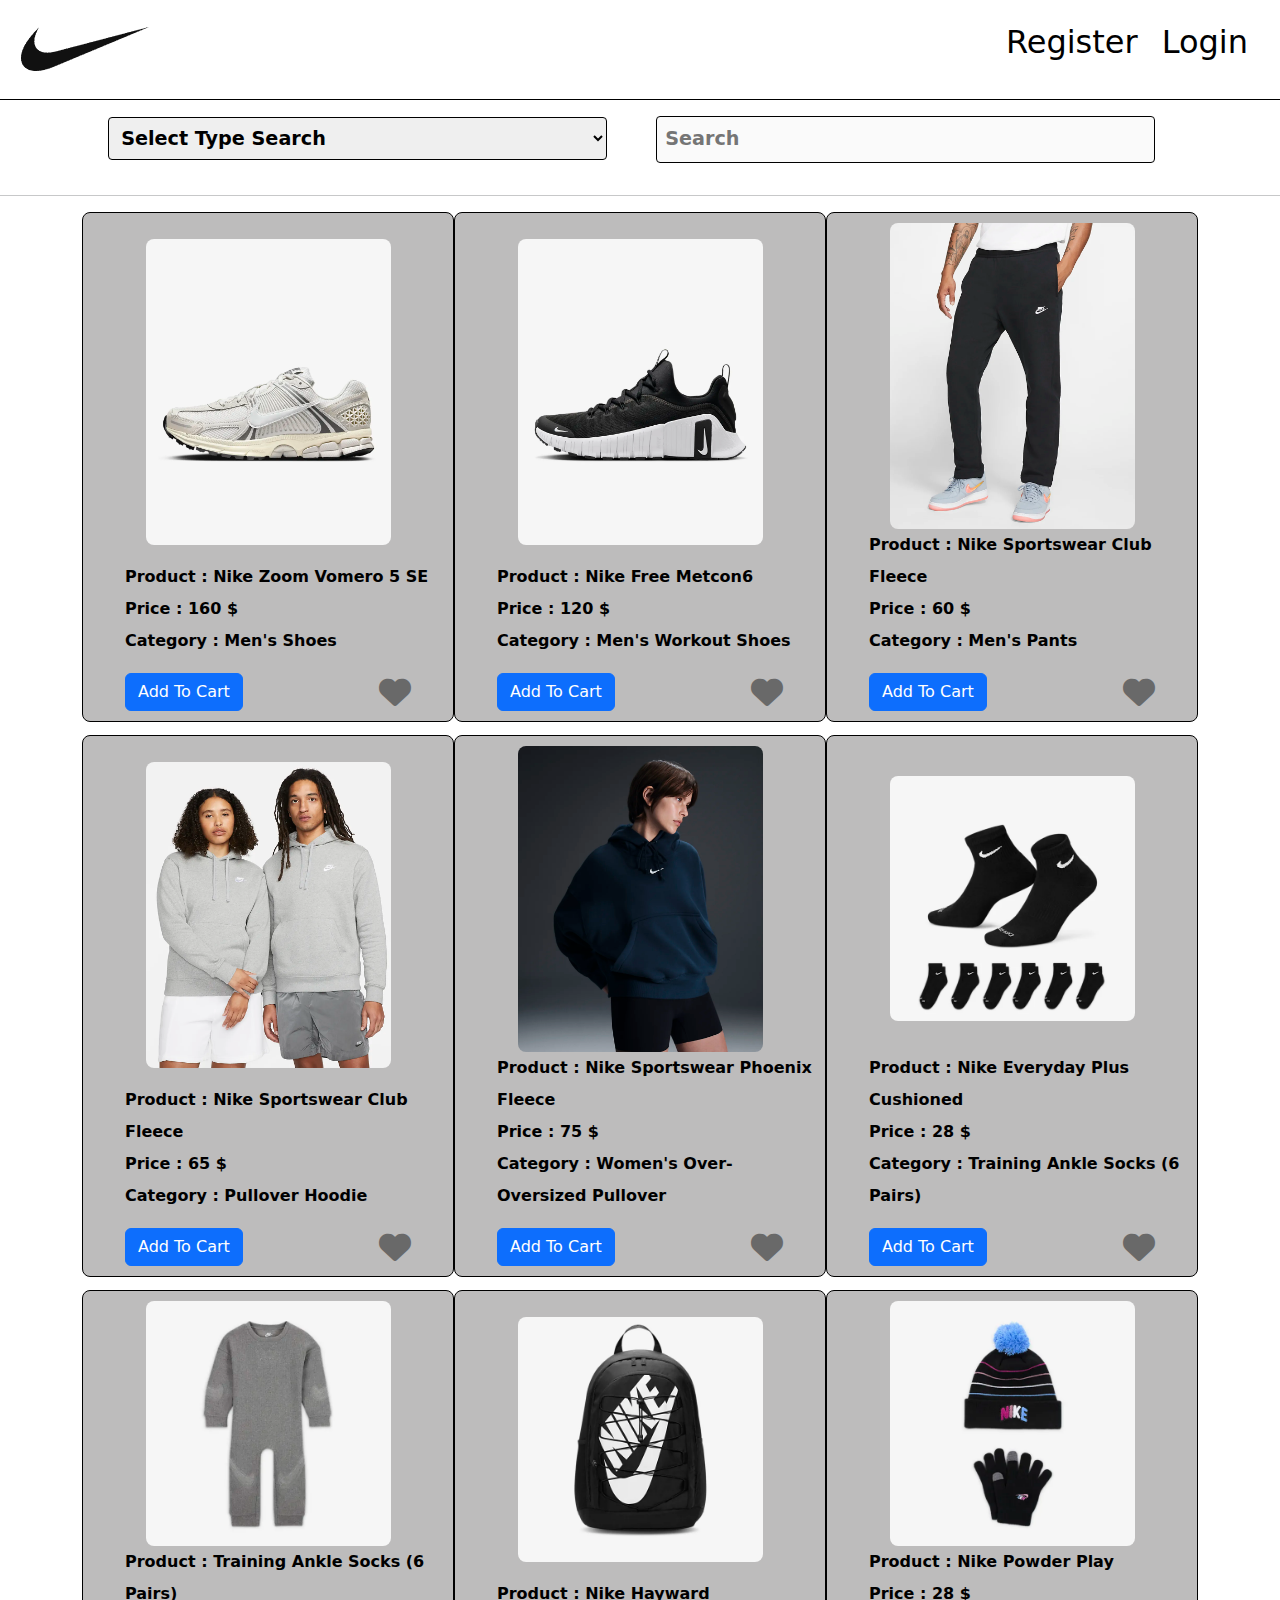
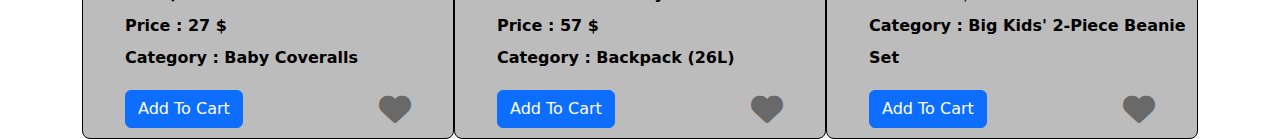
<file: index.html>
<!DOCTYPE html>
<html>

<head>
    <meta charset="utf-8">
    <!-- <meta http-equiv="X-UA-Compatible" content="IE=edge"> -->
    <title>Shopping Cart</title>
    <meta name="viewport" content="width=device-width, initial-scale=1">


    <link href="https://cdn.jsdelivr.net/npm/bootstrap@5.3.3/dist/css/bootstrap.min.css" rel="stylesheet">
    <script src="https://cdn.jsdelivr.net/npm/bootstrap@5.3.3/dist/js/bootstrap.bundle.min.js"></script>

    <link rel="stylesheet" href="css/all.css">
    <link rel="stylesheet" href="css/style.css">
</head>

<body>

    <header class="">
        <section class="container-fluid" id="header">
            <div class="" id="brand">
                <a href="index.html"><img src="images/logo-nike.png" draggable="false" alt="logo-nike"></a>
            </div>
            <div class="" id="msgWelcome"></div>
            <nav id="links" class="">
                <ul id="btn-sign" class="">
                    <li><a href="register.html">register</a></li>
                    <li><a href="login.html">login</a></li>
                </ul>

                <ul id="user-info" >
                    <li class="">
                        <div class="cart-product">
                            <div class="icon-cart">
                                <i class="fas fa-shopping-cart"></i>
                                <span class="badge-cart">0</span>
                            </div>
                            <span>cart</span>
                            <i class="fa-solid fa-sort-up" id="arrow-up"></i>
                            <i class="fa-solid fa-sort-down" id="arrow-down"></i>
                        </div>
                        <div class="box-product">
                            <div></div>
                            <a href="cartProduct.html" id="move-cart-product-page">view all product</a>
                        </div>
                    </li>
                    <li><a id="logout-btn">logout</a></li>
                </ul>

            </nav>

        </section>
    </header>

    <section class="container" id="search-ipnut">
        <select id="searchType">
            <option value="notSelect"  hidden>Select Type Search</option>
            <option value="Search By Name" >Search By Name</option>
            <option value="Search By Category" >Search By Category</option>
        </select>
        <input type="search" placeholder="Search" id="inputSearch"  >
    </section>

    <hr>

    <main>
        <section class="container " id="products"></section>
    </main>

    <script src="js/user.js"></script>
    <script src="js/script.js"></script>
</body>

</html>
</file>
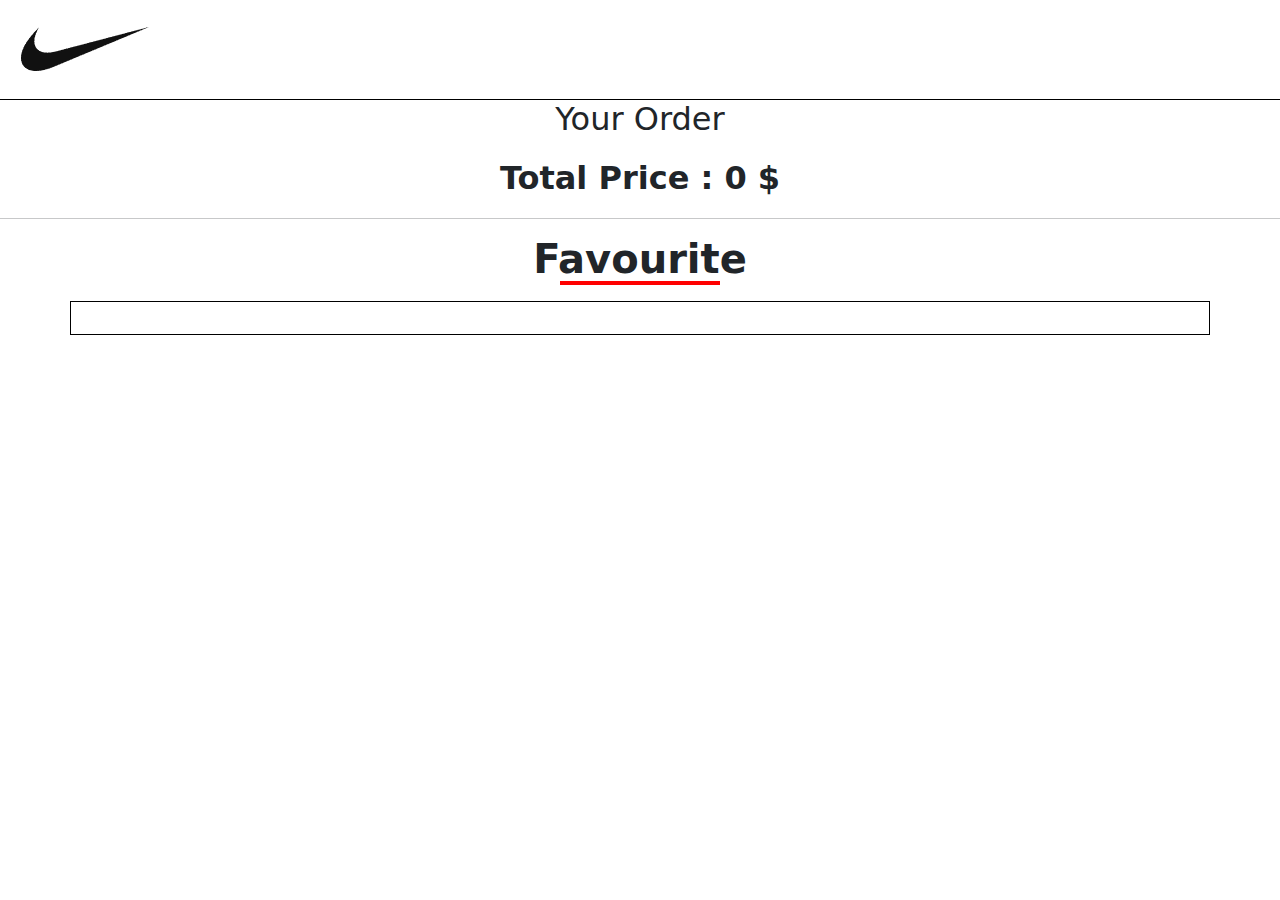
<file: cartProduct.html>
<!DOCTYPE html>
<html>

<head>
    <meta charset="utf-8">
    <!-- <meta http-equiv="X-UA-Compatible" content="IE=edge"> -->
    <title>Shopping Cart</title>
    <meta name="viewport" content="width=device-width, initial-scale=1">


    <link href="https://cdn.jsdelivr.net/npm/bootstrap@5.3.3/dist/css/bootstrap.min.css" rel="stylesheet">
    <script src="https://cdn.jsdelivr.net/npm/bootstrap@5.3.3/dist/js/bootstrap.bundle.min.js"></script>
    <link rel="stylesheet" href="https://cdn.jsdelivr.net/npm/swiper@11/swiper-bundle.min.css" />

    <link rel="stylesheet" href="css/all.css">
    <link rel="stylesheet" href="css/style.css">
</head>

<body>

    <header class="">
        <section class="container-fluid" id="header">
            <div class="" id="brand">
                <a href="index.html"><img src="images/logo-nike.png" draggable="false" alt="logo-nike"></a>
            </div>
            <div class="" id="msgWelcome"></div>
            <nav id="links" class="">
                <ul id="user-info">
                    <li><a id="logout-btn">logout</a></li>
                </ul>
            </nav>
        </section>
    </header>

    <main>
        <h2 id="titleSectionOrder" class="text-center text-capitalize mb-3" >your order</h2>
        <section class="container " id="products-requirement"></section>
        <section id="total-price" class="text-capitalize">total price : <span class="price-all">0</span> $</section>
    </main>
    <hr>
    <section id="favourite" class="">
        <div class="title-with-animation  w-25 m-auto" >
            <h2 class="titleSection text-center text-capitalize">Favourite</h2>
            <div class="seprate-dynamic"></div>
        </div>
        <section class="container-favourite-product container">
            <div class="swiper mySwiper">
                <div class="swiper-wrapper "></div>
                <div class="swiper-pagination"></div>
            </div>
        </section>
    </section>

    <script src="js/user.js"></script>
    <script src="js/cartProduct.js"></script>
    <script src="https://cdn.jsdelivr.net/npm/swiper@11/swiper-bundle.min.js"></script>
    <script>
        var swiper = new Swiper(".mySwiper", {
            slidesPerView: 3,
            spaceBetween: 10,
            pagination: {
                el: ".swiper-pagination",
                clickable: true,
            },
        });
        </script>

</body>

</html>
</file>
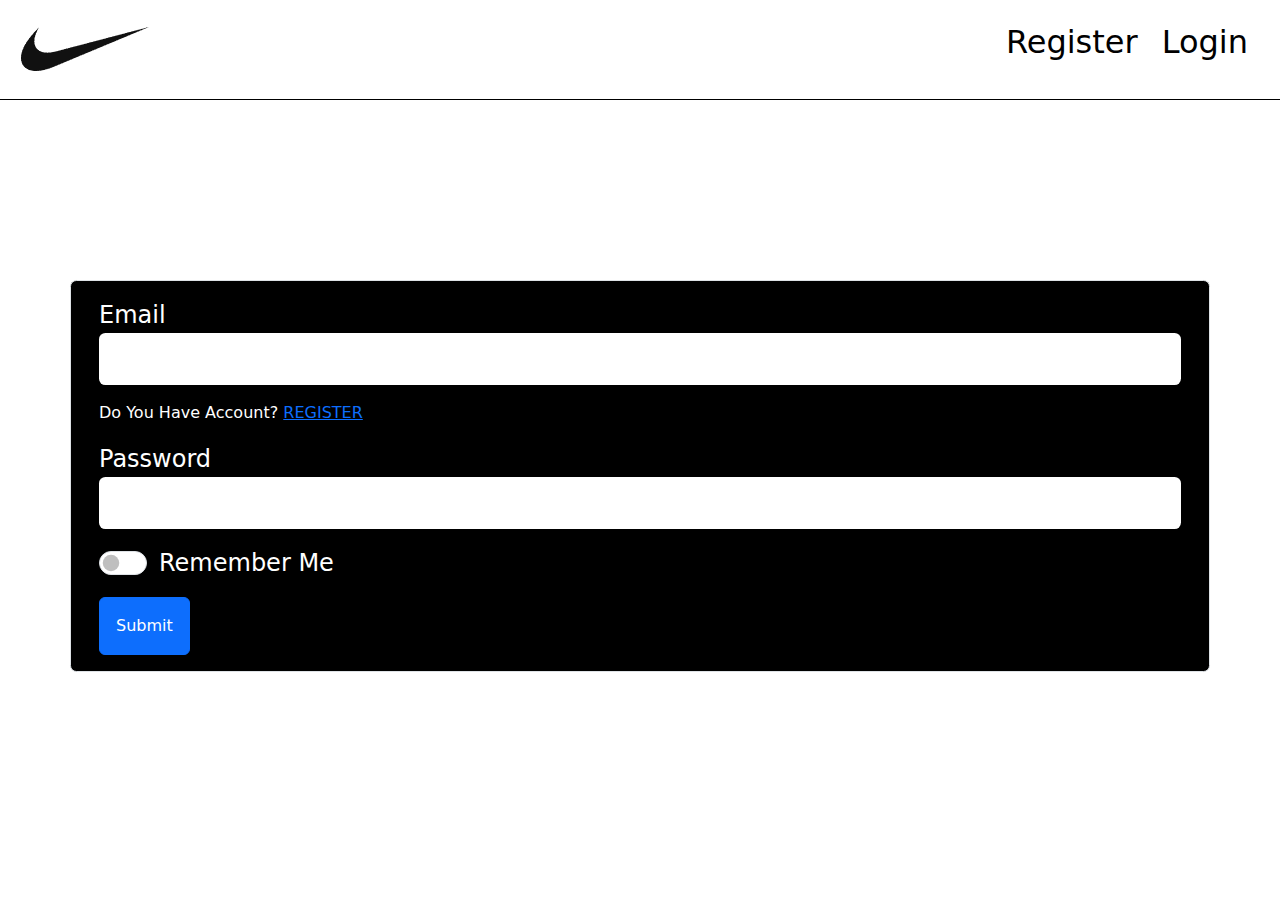
<file: login.html>
<!DOCTYPE html>
<html>

<head>
    <meta charset="utf-8">
    <!-- <meta http-equiv="X-UA-Compatible" content="IE=edge"> -->
    <title>Log In</title>
    <meta name="viewport" content="width=device-width, initial-scale=1">


    <link href="https://cdn.jsdelivr.net/npm/bootstrap@5.3.3/dist/css/bootstrap.min.css" rel="stylesheet">
    <script src="https://cdn.jsdelivr.net/npm/bootstrap@5.3.3/dist/js/bootstrap.bundle.min.js"></script>

    <link rel="stylesheet" href="css/all.css">
    <link rel="stylesheet" href="css/style.css">
</head>

<body>

    <header class="">
        <section class="container-fluid" id="header">
            <div class="" id="brand">
                <a href="index.html"><img src="images/logo-nike.png" draggable="false" alt="logo-nike"></a>
            </div>
            <div class="" id="msgWelcome">Welcome Motaz </div>
            <nav id="links" class="">
                <ul id="btn-sign" class="">
                    <li><a href="register.html">register</a></li>
                    <li><a href="login.html">login</a></li>
                </ul>
            </nav>

        </section>
    </header>

    <main class="container border bg-black text-white text-capitalize" id="main-register">
        <section id="box">
            <div class="section-email">
                <label >email</label>
                <input type="email" id="email">
                <p class="change-task mt-3">do you have Account? <a href="register.html" id="link-register">register</a>
                </p>

            </div>
            <div class="section-password">
                <label >password</label>
                <input type="password" id="password">
            </div>
            <div>
                <div class="form-check form-switch mt-3">
                    <input class="form-check-input" type="checkbox" id="flexSwitchCheckDefault">
                    <label class="form-check-label" for="flexSwitchCheckDefault">remember me</label>
                </div>
                <button role="button" class="btn btn-primary mt-3" id="btn-submit">Submit</button>
            </div>
        </section>
    </main>

    <script src="js/login.js"></script>
</body>

</html>
</file>
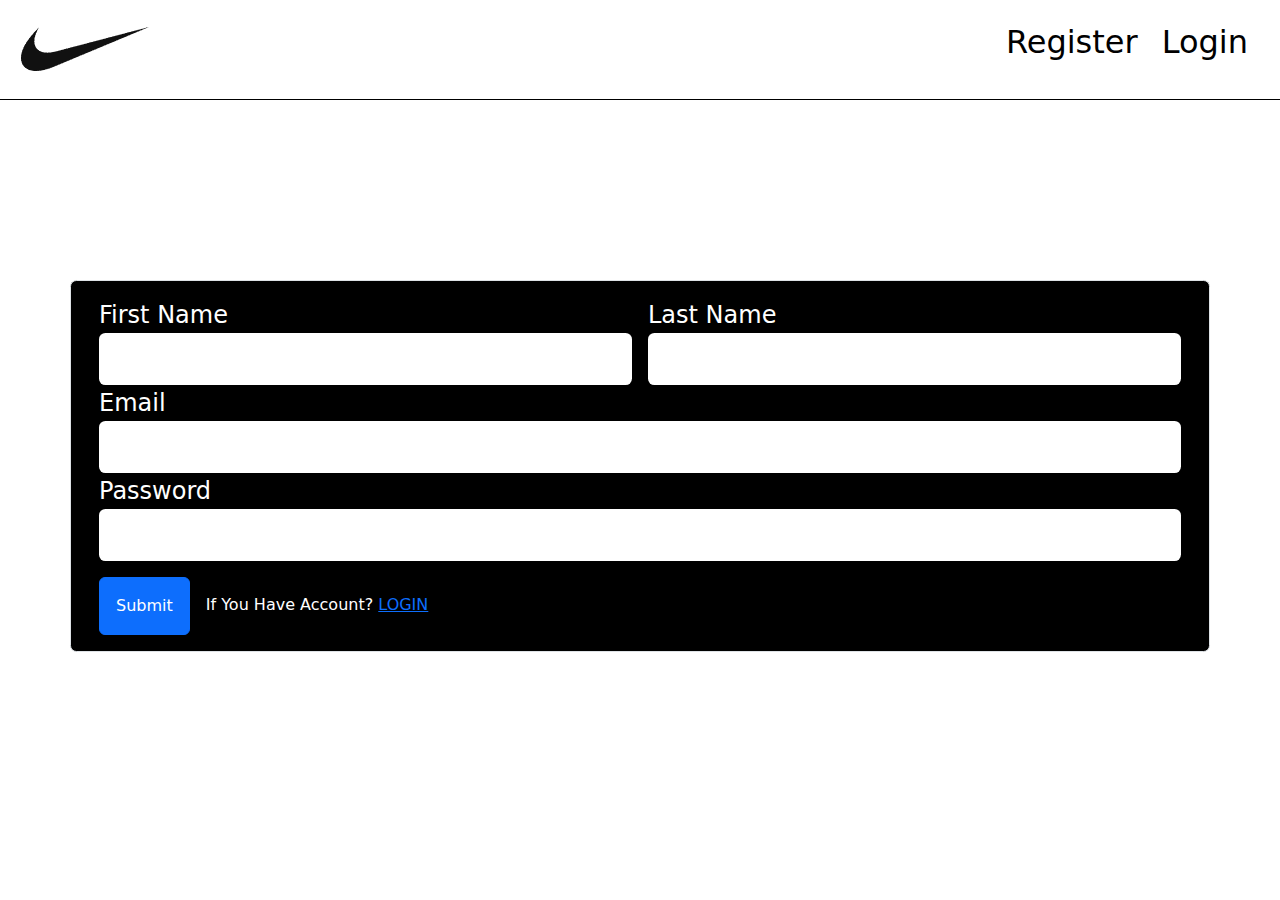
<file: register.html>
<!DOCTYPE html>
<html>

<head>
    <meta charset="utf-8">
    <!-- <meta http-equiv="X-UA-Compatible" content="IE=edge"> -->
    <title>Register</title>
    <meta name="viewport" content="width=device-width, initial-scale=1">


    <link href="https://cdn.jsdelivr.net/npm/bootstrap@5.3.3/dist/css/bootstrap.min.css" rel="stylesheet">
    <script src="https://cdn.jsdelivr.net/npm/bootstrap@5.3.3/dist/js/bootstrap.bundle.min.js"></script>

    <link rel="stylesheet" href="css/all.css">
    <link rel="stylesheet" href="css/style.css">
</head>

<body>
    <header class="">
        <section class="container-fluid" id="header">
            <div class="" id="brand">
                <a href="index.html"><img src="images/logo-nike.png" draggable="false" alt="logo-nike"></a>
            </div>
            <nav id="links" class="">
                <ul id="btn-sign" class="">
                    <li><a href="register.html">register</a></li>
                    <li><a href="login.html">login</a></li>
                </ul>
            </nav>

        </section>
    </header>

    <main class="container border bg-black text-white text-capitalize" id="main-register">
        <section id="box">
            <div class="section-full-name">
                <div>
                    <label>first name</label>
                    <input id="first-name" type="text">
                </div>
                <div class="ms-3">
                    <label>last name</label>
                    <input id="last-name" type="text">
                </div>
            </div>
            <div class="section-email">
                <label>email</label>
                <input id="email" type="email">

            </div>
            <div class="section-password">
                <label>password</label>
                <input id="password" type="password">
            </div>
            <div id="section-submit">
                <button role="button" class="btn btn-primary mt-3" id="btn-submit">Submit</button>
                <span class="change-task mt-3 p-3">if you have Account? <a href="login.html"
                        id="link-register">Login</a></span>
            </div>
        </section>
    </main>

    <script src="js/register.js"></script>

</body>

</html>
</file>
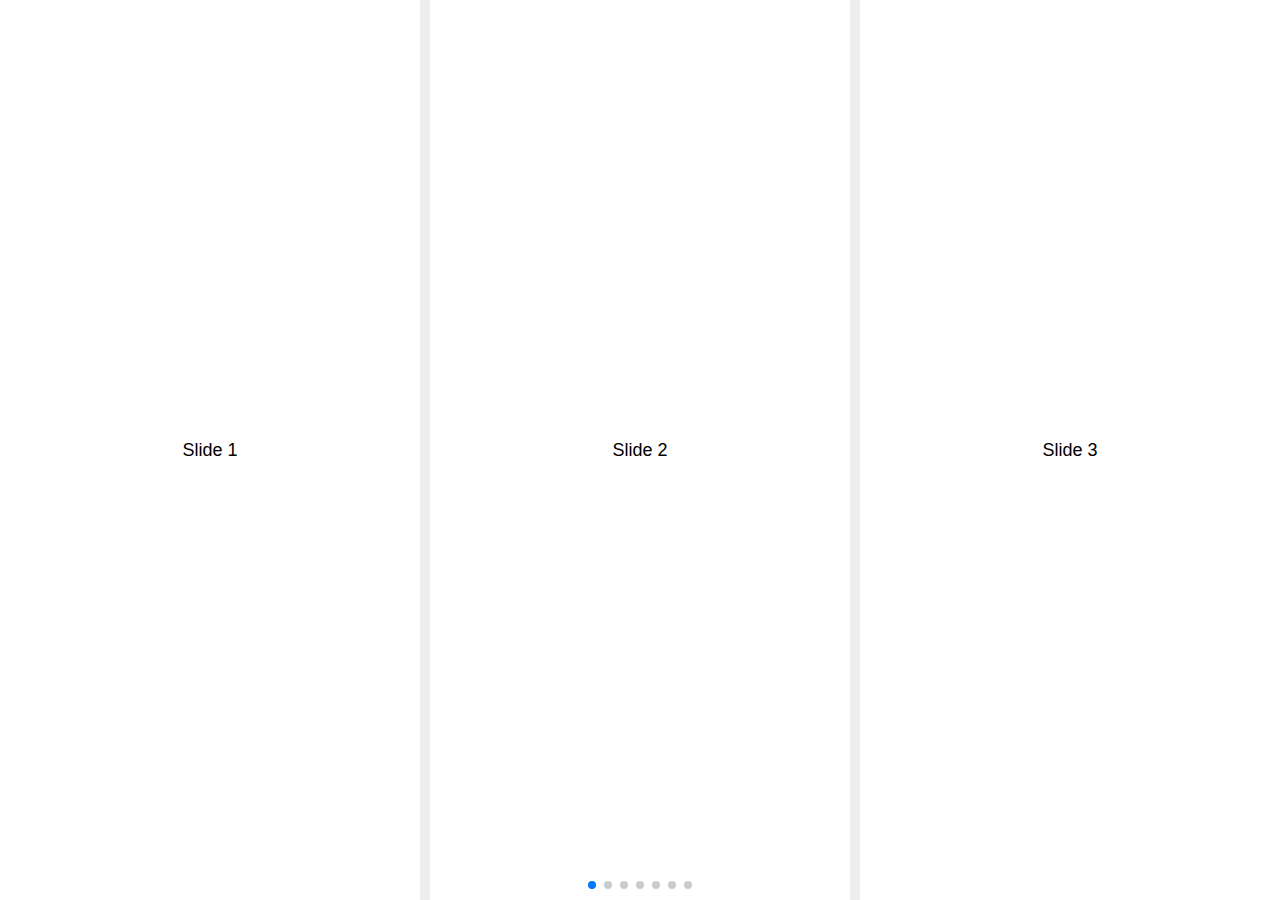
<file: testSwiper.html>
<!DOCTYPE html>
<html lang="en">

<head>
  <meta charset="utf-8" />
  <title>Swiper demo</title>
  <meta name="viewport" content="width=device-width, initial-scale=1, minimum-scale=1, maximum-scale=1" />
  <!-- Link Swiper's CSS -->
  <link rel="stylesheet" href="https://cdn.jsdelivr.net/npm/swiper@11/swiper-bundle.min.css" />

  <!-- Demo styles -->
  <style>
    html,
    body {
      position: relative;
      height: 100%;
    }

    body {
      background: #eee;
      font-family: Helvetica Neue, Helvetica, Arial, sans-serif;
      font-size: 14px;
      color: #000;
      margin: 0;
      padding: 0;
    }

    .swiper {
      width: 100%;
      height: 100%;
    }

    .swiper-slide {
      text-align: center;
      font-size: 18px;
      background: #fff;
      display: flex;
      justify-content: center;
      align-items: center;
    }

    .swiper-slide img {
      display: block;
      width: 100%;
      height: 100%;
      object-fit: cover;
    }
  </style>
</head>

<body>
  <!-- Swiper -->
  <div class="swiper mySwiper">
    <div class="swiper-wrapper">
            <div class="swiper-slide">Slide 1</div>
            <div class="swiper-slide">Slide 2</div>
            <div class="swiper-slide">Slide 3</div>
            <div class="swiper-slide">Slide 4</div>
            <div class="swiper-slide">Slide 5</div>
            <div class="swiper-slide">Slide 6</div>
            <div class="swiper-slide">Slide 7</div>
            <div class="swiper-slide">Slide 8</div>
            <div class="swiper-slide">Slide 9</div>
    </div>
    <div class="swiper-pagination"></div>
  </div>

  <!-- Swiper JS -->
  <script src="https://cdn.jsdelivr.net/npm/swiper@11/swiper-bundle.min.js"></script>

  <!-- Initialize Swiper -->
  <script>
    var swiper = new Swiper(".mySwiper", {
      slidesPerView: 3,
      spaceBetween: 10,
      pagination: {
        el: ".swiper-pagination",
        clickable: true,
      },
    });
  </script>
</body>

</html>
</file>
<file: css/style.css>
* {
  margin: 0;
  padding: 0;
  box-sizing: border-box;

  outline: none;
}

li {
  list-style: none;
}

a {
  text-decoration: none;
}

body {
  position: relative;
}

/* ///////////////// INDEX /////////////////////////// */
/* ******************** HEADER ********************** */
#logout-btn {
  cursor: pointer;
}

#header {
  border-bottom: 1px solid;

  height: 6.25rem;

  display: flex;
  justify-content: space-between;
  align-items: center;

  color: black;
}

#links {
  font-size: 1.5rem;
}

#user-info {
  display: none;
}

#msgWelcome {
  display: none;
  font-weight: bold;
  font-size: 2rem;
  text-transform: capitalize;
}

nav ul {
  display: flex;
}

nav ul li {
  text-transform: capitalize;
  margin-right: 1rem;
  padding: 0.25rem;
}

nav ul li a {
  color: black;
}

nav ul#btn-sign li a {
  font-size: 2rem;
}

.cart-product {
  display: flex;
  justify-content: space-between;
  position: relative;

  padding-right: 1.25rem;
}

.icon-cart {
  position: relative;
  padding-right: 1rem;
}

.icon-cart .badge-cart {
  cursor: auto;

  display: block;
  font-size: large;
  position: absolute;

  bottom: -1rem;
  right: -0.25rem;

  text-align: center;

  width: 1.5625rem;
  height: 1.5625rem;

  text-align: center;
}

.cart-product>i#arrow-up {
  display: none;
  position: absolute;
  padding-left: 5px;
  top: 0.8rem;
  right: 0;
}

.cart-product>i#arrow-down {
  display: block;
  position: absolute;
  top: 0.25rem;
  right: 0;
}

/* ************************ BOX PRODUCT FOR VIEW CART ******************************* */

#user-info li:first-child>*:not(div:last-child.box-product),
.icons-change>i {
  cursor: pointer;
  /* padding: 5px; */
}

#user-info>li:first-child {
  position: relative;
}

#count-from-product {
  display: block;
  text-align: center;

  width: 1.9rem;
  height: 1.1rem;

  background-color: black;
  color: white;
  font-weight: bold;

  border-width: 0px;
  border-radius: 0.4rem;

  padding: 5px;

}

.box-product>div>p {
  display: flex;
  justify-content: space-between;

  background-color: white;
  color: black;
  border-width: 0px;
  border-radius: 0.4rem;

  padding: 5px;
}

.box-product>div>p>span {
  display: flex;
  align-self: center;
}

.box-product {
  display: none;
  border-radius: 0.5rem;
  padding: 0.25rem;

  font-size: 1rem;
  text-align: center;
  font-weight: bold;

  position: absolute;
  z-index: 1;

  width: 15rem;

  top: 5rem;
  transform: translate(-10%, 0px);

  background-color: black;
}

.box-product>a {
  color: white;
}

/* ************************ Search ******************************* */
#search-ipnut {
  padding: 1rem;
}

#search-ipnut>*:focus {
  box-shadow: 0px 0px 13px 3px black;
}

#search-ipnut>* {
  width: 45%;
  margin: 0px 2%;

  font-size: 1.2rem;
  font-weight: bold;

  border: 1px solid black;
  border-radius: 0.25rem;

  padding: 0.5rem;
}

/* ****************** Products ****************************** */
#products {
  /* width: 100%; */

  
  
  display: grid;
  grid-template-columns: repeat(3, 1fr);
  /* grid-template-rows: repeat(3, 28%); */
  
  column-gap: 0;
  row-gap: 0.8rem;

  /* min-height: 50%; */
  /* height: 50% !important; */
  
  /* height: fit-content; */
  /* width: 75%; */
}



#products .product-cart {
  /* height: 90% ; */
  
  display: flex;
  flex-direction: column;
  justify-content: space-between;

  padding: 10px;

  font-size: 1rem;
  line-height: 2rem;
  font-weight: bold;

  background-color: rgb(189, 188, 188);
  color: black;
  border: 1px solid black;

  z-index: 0;

  transition: 0.5s;
  border-radius: 0.5rem;

  /* height: 75%; */
}

#products .product-cart:hover {
  transform: translate(0px, -0.5rem);
  box-shadow: inset 0px 0px 9px 1px black;
}


#products .product-cart>img {
  -webkit-user-drag: none;
  width: 70%;
  margin:auto;
  border-radius: 0.5rem;
}

.product-cart .btn-act>* {
  display: block;
}

.product-cart .btn-act {
  width: 100%;

  display: flex;
  justify-content: space-between;
  align-items: center;

  font-size: 2rem;

  padding: 0px 2rem;
}

#heart-icon {
  cursor: pointer;
  color: dimgray;
}

/* ///////////////////REGISTER and LOG IN ////////////////////////////////// */

#main-register {
  margin-top: 20vh;
  border-radius: 0.4rem;
}

#box {
  font-size: 1.5rem;
  padding: 1rem;
}

#box input:focus:not(input[id="flexSwitchCheckDefault"]) {
  box-shadow: -8px 11px 20px 0px gray;
}

#box input:not(input[id="flexSwitchCheckDefault"]) {
  width: 100%;
  display: block;
  font-weight: bold;

  border-radius: 0.4rem;
  border-width: 0px;

  padding: 0.5rem;

  transition: 0.4s;
}

#box .section-full-name,
#box #section-submit {
  display: flex;
}

#box .section-full-name * {
  width: 100%;
}

#btn-submit {
  display: block;
  padding: 1rem;
}

#link-register {

  text-transform: uppercase;
  text-decoration: underline;

  color: #0d6efd;
}

.change-task {
  font-weight: normal;
  font-size: medium;
}

/* ************************************* Cart View Product ******************************************************* */
.seprate-dynamic{
  width: 50%;
  height: 0.2rem;
  
  background-color: red;

  margin: -10px auto 1rem ;
  transition: 0.5s;
}
.title-with-animation:hover .seprate-dynamic{
  width: 70%;
}

#products-requirement {
    width: 100%;
  display: flex;
  flex-flow: row wrap;
}

.product-item {
  display: flex;
  justify-content: space-between;
  align-items: center;

  width: 48%;
  height: 13rem;

  margin: 1% 1% ;
  padding :0.5rem;

  background-color:#f6f6f6  ;

  border-radius: 1rem;
  border: 1px solid black;

  font-size: 1.1rem;
  font-weight: bold;

  transition: 0.5s;
}

.product-item:hover {
  box-shadow: 0px 0px 20px 8px inset;
  transform: scale(1.050);
}

.product-item img {
  display: block;

  margin: auto;

  -webkit-user-drag: none;

  border-radius: 0.6rem;
  
  width: 25%;
  height: 81%;
}

.product-item div {
  display: flex;
  flex-direction: column;
  justify-content: space-evenly;

  padding: 0.5rem;
  
  width: 50%;
  height: 100%;
}

#count-product {
  display: flex;
  justify-content: space-between;
  align-items: center;
}

#count-product button {
  text-transform: capitalize;
  border-width: 0px;
  border-radius: 0.5rem;

  margin-left: 0.5rem;
  padding: 0.4rem;

  background-color: red;
  color: white;
}

.icons-change {
  display: flex;
  
}

#count-product span input {
  
  height: 1.2rem;
  width: 2rem;
}

#total-price{
  font-weight: bold;
  font-size: 2rem;
  text-align:center;
}

  /* ************************************* Swipper ******************************************************* */
  .container-favourite-product{
    width: 100%;
    height: 25%;
    padding: 1rem;
    border: 1px solid black;
    margin-bottom: 1rem ;
  }
  
  .swiper {
    user-select:none ;
    width: 100%;
    height: 100%;

    transition: 1s;
  }
  
  .swiper-slide {
    text-align: center;
    font-size: 18px;
    background: #f6f6f6;
    display: flex;
    flex-flow: column nowrap;
    justify-content: space-between;
    align-items: center;
    border: 1px solid black;
    margin-bottom: 2rem;
    padding: 0.5rem;
    height: 31.25rem;

  }

  .swiper-slide img{
    width: 75%;
    height: 100%;
    
    
  }

  #prod-info{
    margin-top: 1rem;
    width: 85%;
    display : flex;
    justify-content: space-between;
    align-items: center;

  }
  #prod-info > i:last-child{
    font-size : 2rem;
    color: red;
  } 
  #prod-info > ul:first-child{
    font-size : 1rem;
    line-height: 2.5rem;

    font-weight: bold;
  } 
  .titleSection{
    font-size: 2.5rem;
    font-weight: bold;
  }
</file>
